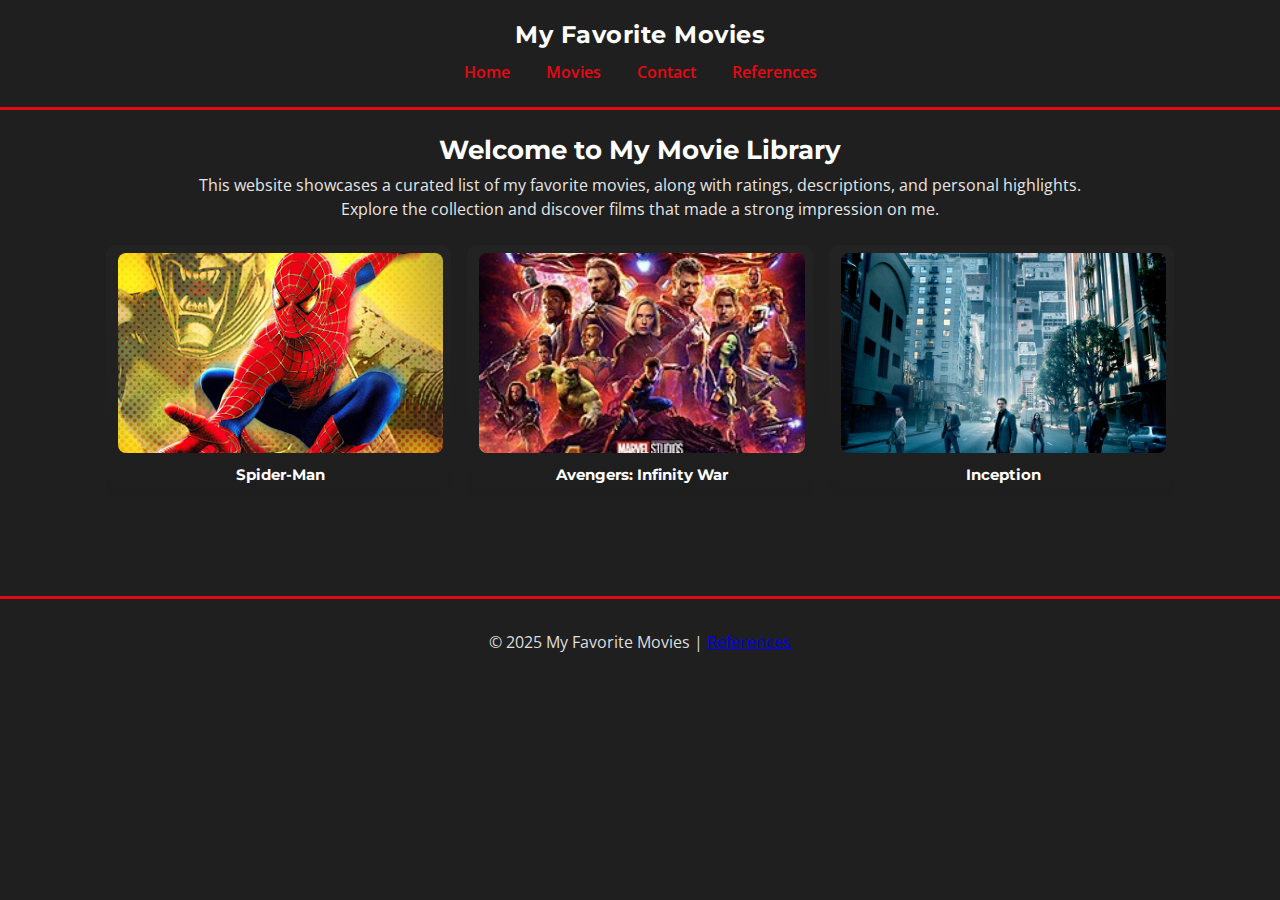
<file: project/index.html>
<!DOCTYPE html>
<html lang="en">
	<head>
		<meta charset="UTF-8" />
		<meta name="viewport" content="width=device-width, initial-scale=1.0" />
		<title>My Favorite Movies</title>
		<meta
			name="description"
			content="A curated list of my favorite movies with ratings and descriptions." />
		<meta name="author" content="Artur Calderon" />
		<link rel="stylesheet" href="./styles/styles.css" />
		<link
			href="https://fonts.googleapis.com/css2?family=Montserrat:wght@400;700&family=Open+Sans:wght@300;400;600&display=swap"
			rel="stylesheet" />
	</head>
	<body>
		<header>
			<h1>My Favorite Movies</h1>
			<nav>
				<a href="index.html">Home</a>
				<a href="movies.html">Movies</a>
				<a href="contact.html">Contact</a>
				<a href="references.html">References</a>
			</nav>
		</header>

		<main class="home-main">
			<section class="intro">
				<h2>Welcome to My Movie Library</h2>
				<p>
					This website showcases a curated list of my favorite movies,
					along with ratings, descriptions, and personal highlights.
					Explore the collection and discover films that made a strong
					impression on me.
				</p>
			</section>

			<section class="preview-grid">
				<a href="movies.html" class="preview-card">
					<img
						src="images/spiderman1.jpg"
						alt="Spider-Man poster"
						loading="lazy" />
					<h3>Spider-Man</h3>
				</a>
				<a href="movies.html" class="preview-card">
					<img
						src="images/avengersinfinity.jpg"
						alt="Infinity War poster"
						loading="lazy" />
					<h3>Avengers: Infinity War</h3>
				</a>
				<a href="movies.html" class="preview-card">
					<img
						src="images/inception.jpg"
						alt="Inception poster"
						loading="lazy" />
					<h3>Inception</h3>
				</a>
			</section>
		</main>

		<footer>
			<p>
				&copy; 2025 My Favorite Movies |
				<a href="references.html">References</a>
			</p>
		</footer>
	</body>
</html>
</file>
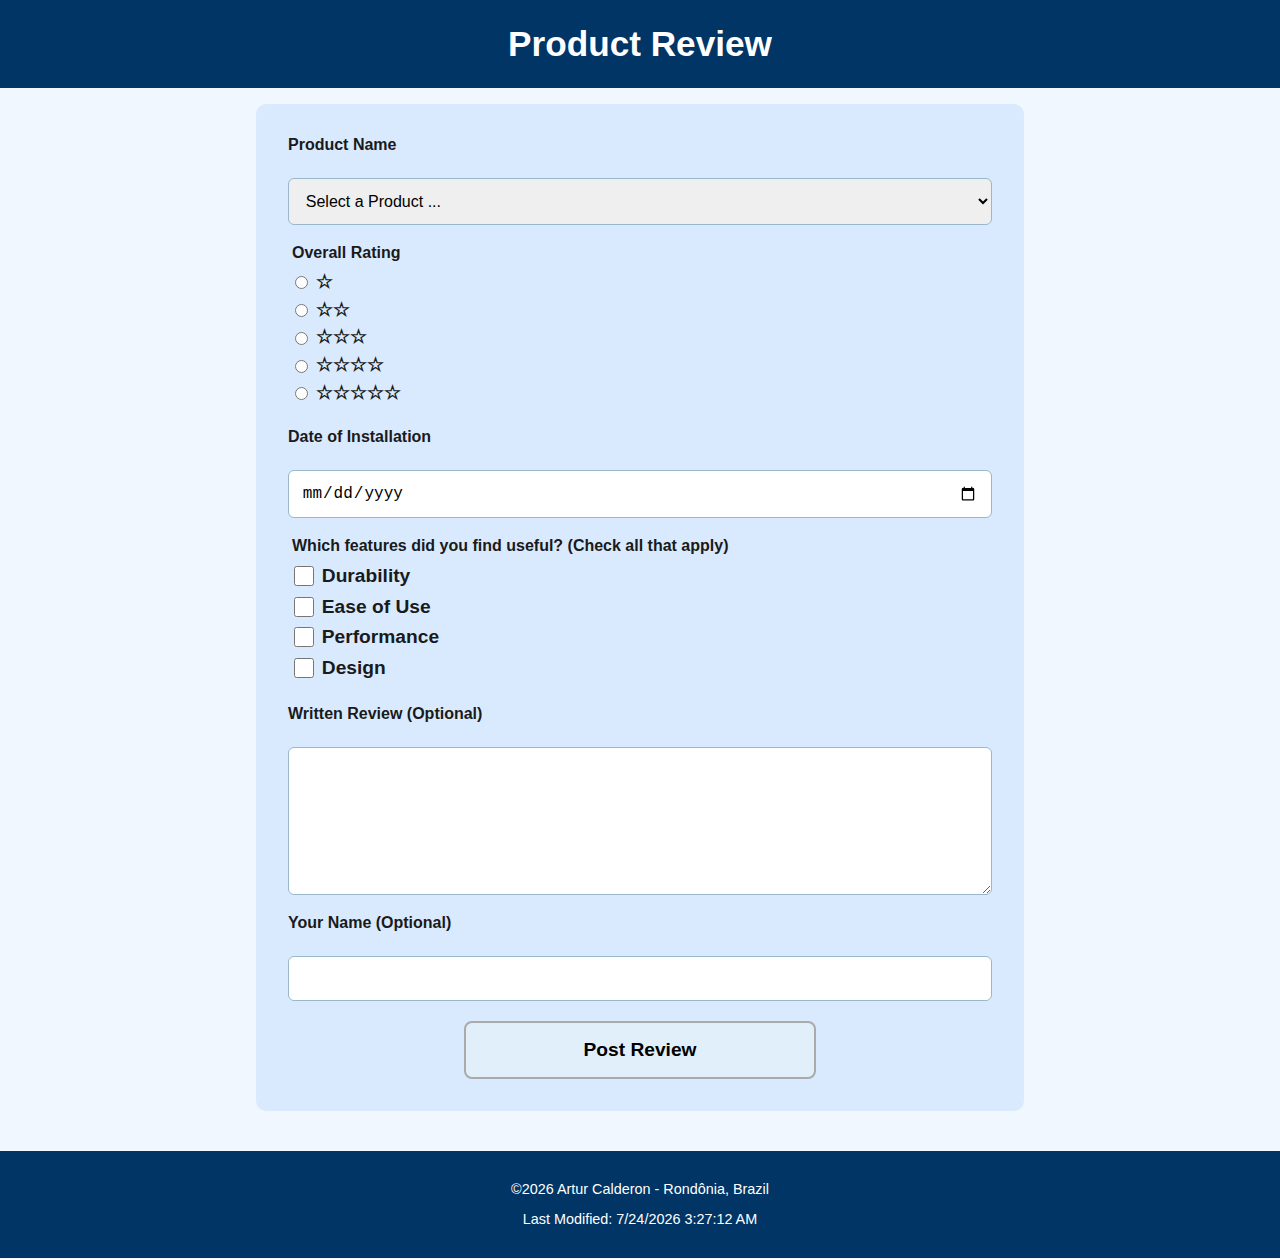
<file: form.html>
<!DOCTYPE html>
<html lang="en">
	<head>
		<meta charset="UTF-8" />
		<meta name="viewport" content="width=device-width, initial-scale=1.0" />
		<meta
			name="description"
			content="A form for submitting product reviews." />
		<meta name="author" content="Artur Calderon" />
		<link rel="stylesheet" href="styles/form.css" />
		<link rel="stylesheet" href="styles/form-large.css" />
		<title>Product Review</title>
	</head>
	<body>
		<header>
			<h1>Product Review</h1>
		</header>
		<main>
			<form method="get" action="review.html">
				<label for="product">Product Name</label>
				<select id="product" name="product" required>
					<option value="" disabled selected>
						Select a Product ...
					</option>
				</select>

				<fieldset>
					<legend>Overall Rating</legend>
					<label for="rate1"
						><input
							type="radio"
							id="rate1"
							name="rating"
							value="1"
							required />
						☆</label
					>
					<label for="rate2"
						><input
							type="radio"
							id="rate2"
							name="rating"
							value="2"
							required />
						☆☆</label
					>
					<label for="rate3"
						><input
							type="radio"
							id="rate3"
							name="rating"
							value="3"
							required />
						☆☆☆</label
					>
					<label for="rate4"
						><input
							type="radio"
							id="rate4"
							name="rating"
							value="4"
							required />
						☆☆☆☆</label
					>
					<label for="rate5"
						><input
							type="radio"
							id="rate5"
							name="rating"
							value="5"
							required />
						☆☆☆☆☆</label
					>
				</fieldset>

				<label for="install">Date of Installation</label>
				<input type="date" id="install" name="install" required />

				<fieldset>
					<legend>
						Which features did you find useful? (Check all that
						apply)
					</legend>
					<label for="durability"
						><input
							type="checkbox"
							id="durability"
							name="features"
							value="Durability" />
						Durability</label
					>
					<label for="ease"
						><input
							type="checkbox"
							id="ease"
							name="features"
							value="Ease of Use" />
						Ease of Use</label
					>
					<label for="performance"
						><input
							type="checkbox"
							id="performance"
							name="features"
							value="Performance" />
						Performance</label
					>
					<label for="design"
						><input
							type="checkbox"
							id="design"
							name="features"
							value="Design" />
						Design</label
					>
				</fieldset>

				<label for="review">Written Review (Optional)</label>
				<textarea id="review" name="review"></textarea>

				<label for="username">Your Name (Optional)</label>
				<input type="text" id="username" name="username" />

				<input type="submit" value="Post Review" />
			</form>
		</main>

		<footer>
			<p>
				<span id="currentyear"></span>
				Artur Calderon - Rondônia, Brazil
			</p>
			<p id="lastModified"></p>
		</footer>

		<script src="/scripts/form.js" defer></script>
	</body>
</html>
</file>
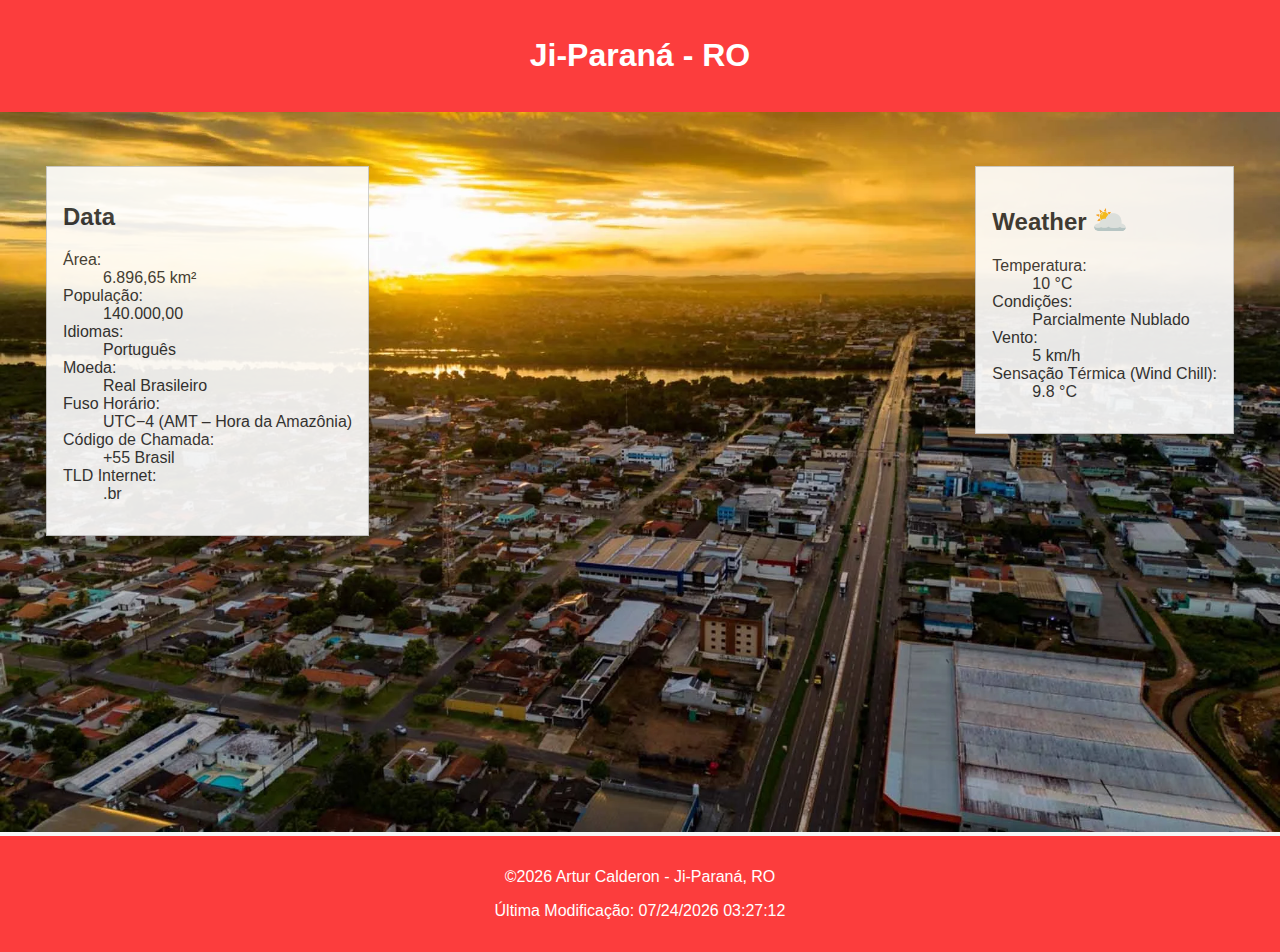
<file: place.html>
<!DOCTYPE html>
<html lang="pt-BR">
	<head>
		<meta charset="UTF-8" />
		<meta name="viewport" content="width=device-width, initial-scale=1.0" />
		<meta name="author" content="Artur Calderon" />
		<meta
			name="description"
			content="A page that show information for a place that i like" />
		<title>Ji-Paraná - Heart of Rondônia</title>
		<link rel="stylesheet" href="styles/place.css" />
		<link rel="stylesheet" href="styles/place-large.css" />
	</head>
	<body>
		<header>
			<h1>Ji-Paraná - RO</h1>
		</header>

		<main>
			<section class="hero">
				<picture>
					<source
						srcset="images/jipa-large.webp"
						media="(min-width: 900px)" />
					<source srcset="images/jipa_city.webp" />
					<img src="images/jipa-large.webp" alt="Ji-Paraná" />
				</picture>
			</section>

			<section class="data-card">
				<h2>Data</h2>
				<dl>
					<dt>Área:</dt>
					<dd>6.896,65 km²</dd>
					<dt>População:</dt>
					<dd>140.000,00</dd>
					<dt>Idiomas:</dt>
					<dd>Português</dd>
					<dt>Moeda:</dt>
					<dd>Real Brasileiro</dd>
					<dt>Fuso Horário:</dt>
					<dd>UTC−4 (AMT – Hora da Amazônia)</dd>
					<dt>Código de Chamada:</dt>
					<dd>+55 Brasil</dd>
					<dt>TLD Internet:</dt>
					<dd>.br</dd>
				</dl>
			</section>

			<section class="weather-card">
				<h2 class="weather-title">Weather</h2>
				<div class="weather-icon-mobile">
					<img
						src="images/wheathericon.svg"
						alt="Ícone de Sol e Nuvem"
						width="50"
						height="50" />
				</div>

				<dl>
					<dt>Temperatura:</dt>
					<dd>10 °C</dd>
					<dt>Condições:</dt>
					<dd>Parcialmente Nublado</dd>
					<dt>Vento:</dt>
					<dd>5 km/h</dd>
					<dt>Sensação Térmica (Wind Chill):</dt>
					<dd id="wind-chill">N/A</dd>
				</dl>
			</section>
		</main>

		<footer>
			<p>
				&copy;<span id="currentyear"></span> Artur Calderon - Ji-Paraná,
				RO
			</p>
			<p>Última Modificação: <span id="lastmodified"></span></p>
		</footer>

		<script src="scripts/place.js" defer></script>
	</body>
</html>
</file>
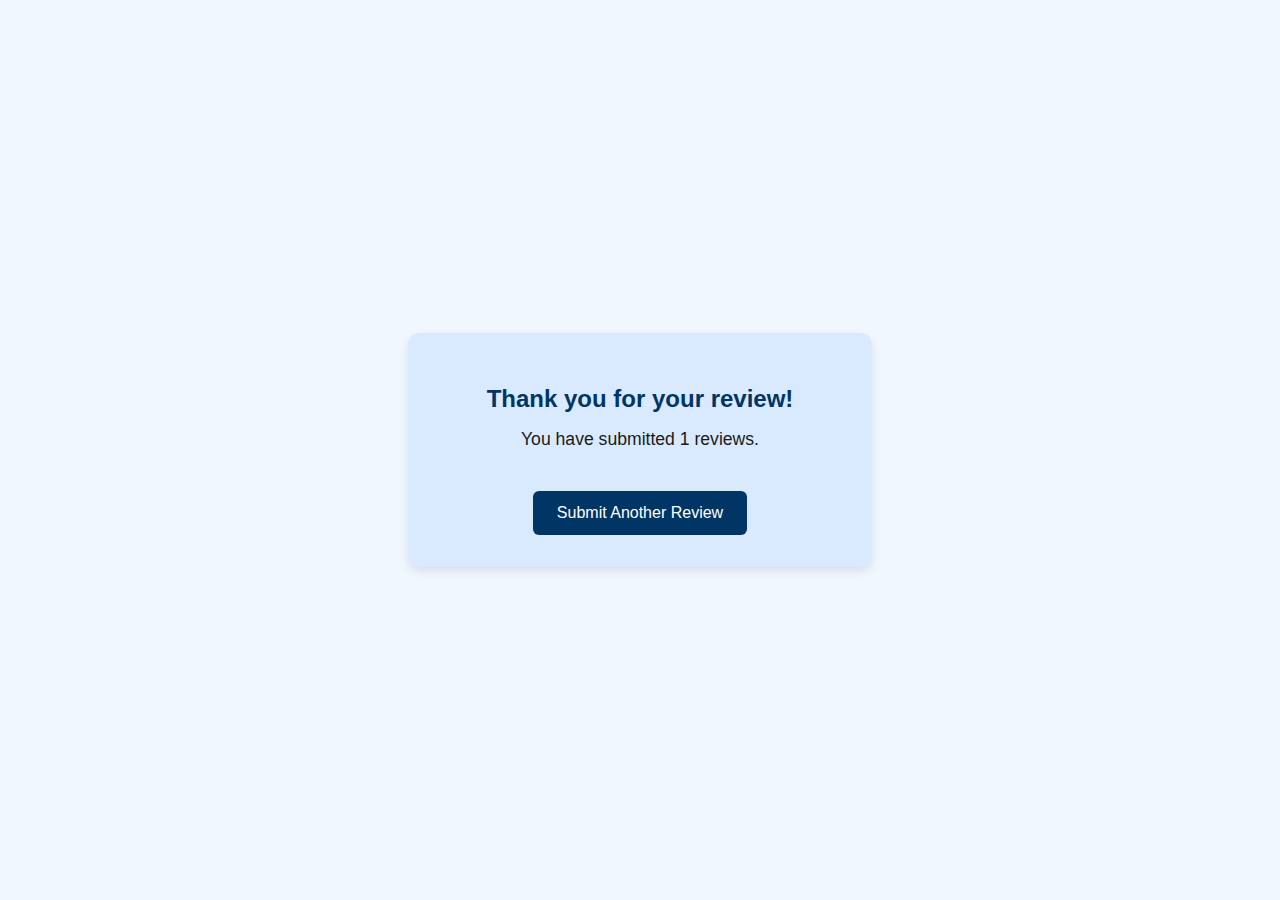
<file: review.html>
<!DOCTYPE html>
<html lang="en">
	<head>
		<meta charset="UTF-8" />
		<meta name="viewport" content="width=device-width, initial-scale=1.0" />
		<title>Review Submitted</title>
		<link rel="stylesheet" href="/styles/form.css" />
		<style>
			body {
				font-family: Arial, sans-serif;
				background-color: var(--color-bg);
				margin: 0;
				padding: 0;
				display: flex;
				justify-content: center;
				align-items: center;
				height: 100vh;
				text-align: center;
				color: var(--color-text);
			}

			main {
				background-color: var(--color-panel);
				padding: 2rem;
				border-radius: 12px;
				box-shadow: 0 4px 10px rgba(0, 0, 0, 0.1);
				width: 90%;
				max-width: 400px;
			}

			h2 {
				color: var(--color-header);
				margin-bottom: 1rem;
			}

			#counterDisplay {
				font-size: 1.1rem;
				margin-top: 1rem;
			}

			button {
				margin-top: 1.5rem;
				padding: 0.8rem 1.5rem;
				font-size: 1rem;
				color: #fff;
				background-color: var(--color-header);
				border: none;
				border-radius: 6px;
				cursor: pointer;
			}
		</style>
	</head>
	<body>
		<main>
			<h2>Thank you for your review!</h2>
			<p id="counterDisplay"></p>
			<button onclick="window.location.href='form.html'">
				Submit Another Review
			</button>
		</main>

		<script>
			// increment review counter
			let count = Number(localStorage.getItem("reviewCount")) || 0;
			count++;
			localStorage.setItem("reviewCount", count);

			document.getElementById(
				"counterDisplay"
			).textContent = `You have submitted ${count} reviews.`;
		</script>
	</body>
</html>
</file>
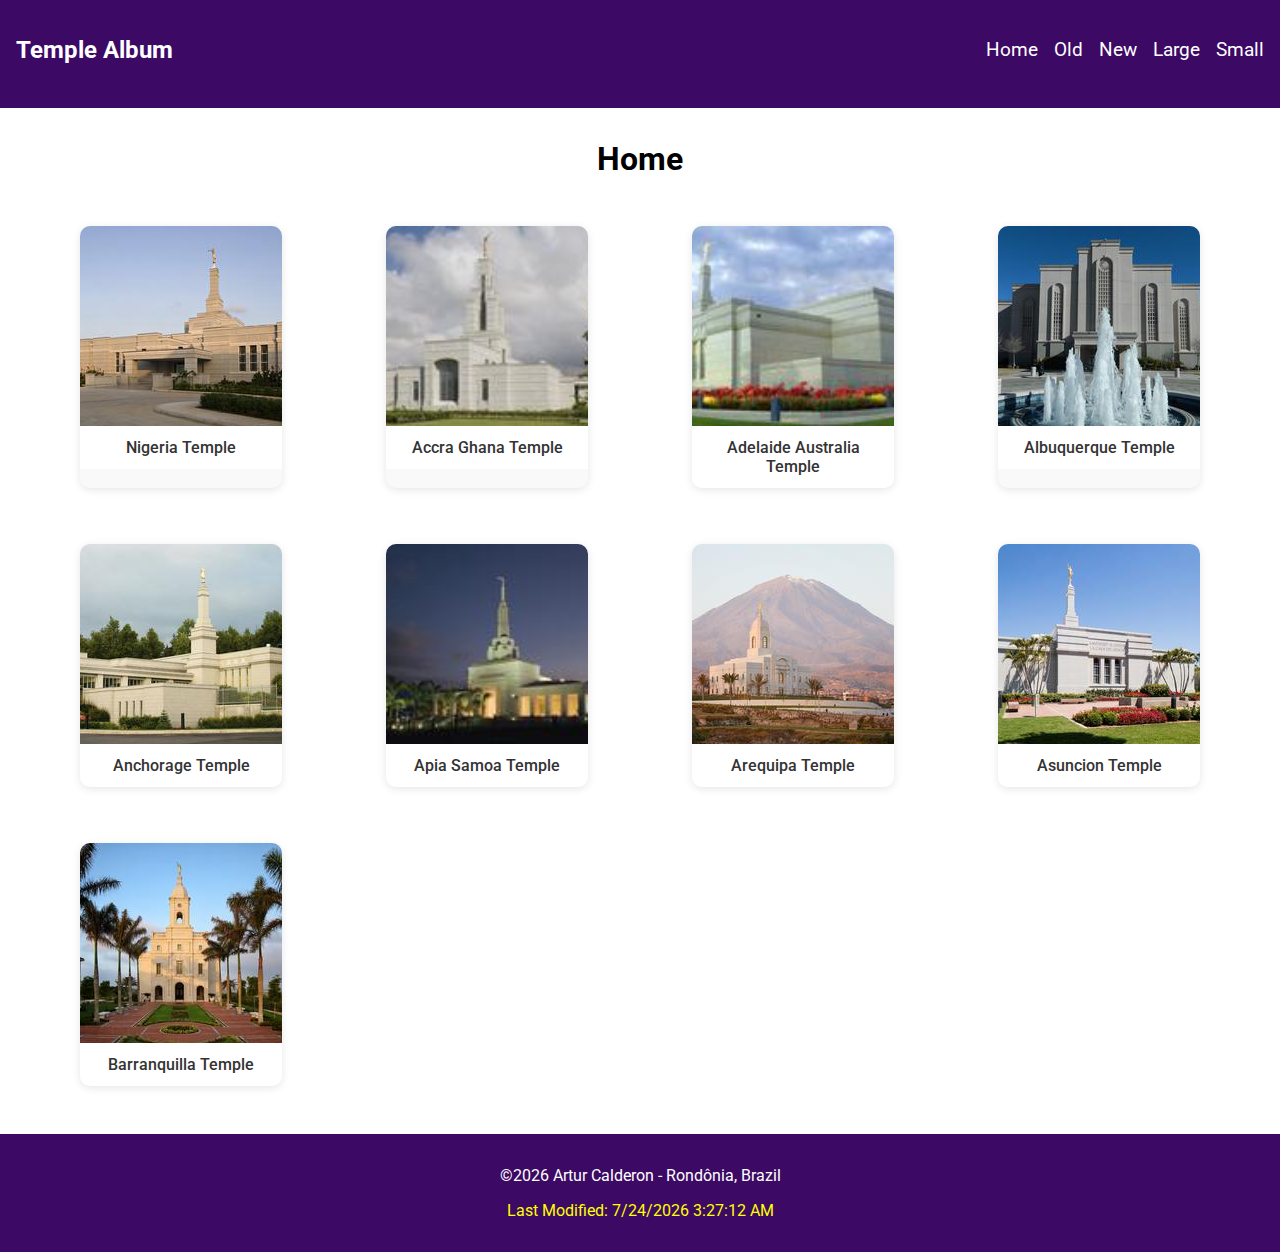
<file: temples.html>
<!DOCTYPE html>
<html lang="en">
	<head>
		<meta charset="UTF-8" />
		<meta name="viewport" content="width=device-width, initial-scale=1.0" />
		<title>Temple album</title>
		<link rel="preconnect" href="https://fonts.googleapis.com" />
		<link rel="preconnect" href="https://fonts.gstatic.com" crossorigin />
		<link
			href="https://fonts.googleapis.com/css2?family=Roboto:ital,wght@0,100..900;1,100..900&display=swap"
			rel="stylesheet" />
		<meta
			name="description"
			content="Temple album page with grid and responsive design created with mobile first" />
		<meta name="author" content="Artur Calderon" />
		<link rel="stylesheet" href="styles/temples-large.css" />
		<link rel="stylesheet" href="styles/temples.css" />
		<script src="scripts/temples.js" defer></script>
	</head>
	<body>
		<header>
			<span class="menu-icon">
				<svg
					xmlns="http://www.w3.org/2000/svg"
					width="16"
					height="16"
					fill="currentColor"
					class="bi bi-list open-icon"
					viewBox="0 0 16 16">
					<path
						fill-rule="evenodd"
						d="M2.5 12a.5.5 0 0 1 .5-.5h10a.5.5 0 0 1 0 1H3a.5.5 0 0 1-.5-.5m0-4a.5.5 0 0 1 .5-.5h10a.5.5 0 0 1 0 1H3a.5.5 0 0 1-.5-.5m0-4a.5.5 0 0 1 .5-.5h10a.5.5 0 0 1 0 1H3a.5.5 0 0 1-.5-.5" />
				</svg>

				<svg
					xmlns="http://www.w3.org/2000/svg"
					width="16"
					height="16"
					fill="currentColor"
					class="bi bi-x-lg close-icon"
					viewBox="0 0 16 16">
					<path
						d="M2.146 2.854a.5.5 0 1 1 .708-.708L8 7.293l5.146-5.147a.5.5 0 0 1 .708.708L8.707 8l5.147 5.146a.5.5 0 0 1-.708.708L8 8.707l-5.146 5.147a.5.5 0 0 1-.708-.708L7.293 8z" />
				</svg>
			</span>
			<h2>Temple Album</h2>
			<nav>
				<ul>
					<li>Home</li>
					<li>Old</li>
					<li>New</li>
					<li>Large</li>
					<li>Small</li>
				</ul>
			</nav>
		</header>
		<main>
			<h1>Home</h1>
			<section class="album">
				<figure>
					<img
						src="images/aba-nigeria-temple-lds.jpg"
						alt="Nigeria Temple" />
					<figcaption>Nigeria Temple</figcaption>
				</figure>
				<figure>
					<img
						src="images/accra-ghana-temple-.jpg"
						alt="Accra Ghana" />
					<figcaption>Accra Ghana Temple</figcaption>
				</figure>
				<figure>
					<img
						src="images/adelaide-australia-temple.jpg"
						alt="Adelaide Australia Temple" />
					<figcaption>Adelaide Australia Temple</figcaption>
				</figure>
				<figure>
					<img
						src="images/albuquerque-temple.jpg"
						alt="Albuquerque Temple" />
					<figcaption>Albuquerque Temple</figcaption>
				</figure>
				<figure>
					<img
						src="images/anchorage-temple.jpg"
						alt="Anchorage Temple" />
					<figcaption>Anchorage Temple</figcaption>
				</figure>
				<figure>
					<img
						src="images/apia-samoa-temple.jpg"
						alt="Apia Samoa Temple" />
					<figcaption>Apia Samoa Temple</figcaption>
				</figure>
				<figure>
					<img src="images/arequipa.jpeg" alt="Arequipa Temple" />
					<figcaption>Arequipa Temple</figcaption>
				</figure>
				<figure>
					<img src="images/asuncion.jpeg" alt="Asuncion Temple" />
					<figcaption>Asuncion Temple</figcaption>
				</figure>
				<figure>
					<img
						src="images/barranquilla-columblia.jpg"
						alt="Barranquilla Temple" />
					<figcaption>Barranquilla Temple</figcaption>
				</figure>
			</section>
		</main>
		<footer>
			<p>
				<span id="currentyear"></span>
				Artur Calderon - Rondônia, Brazil
			</p>
			<p id="lastModified"></p>
		</footer>
	</body>
</html>
</file>
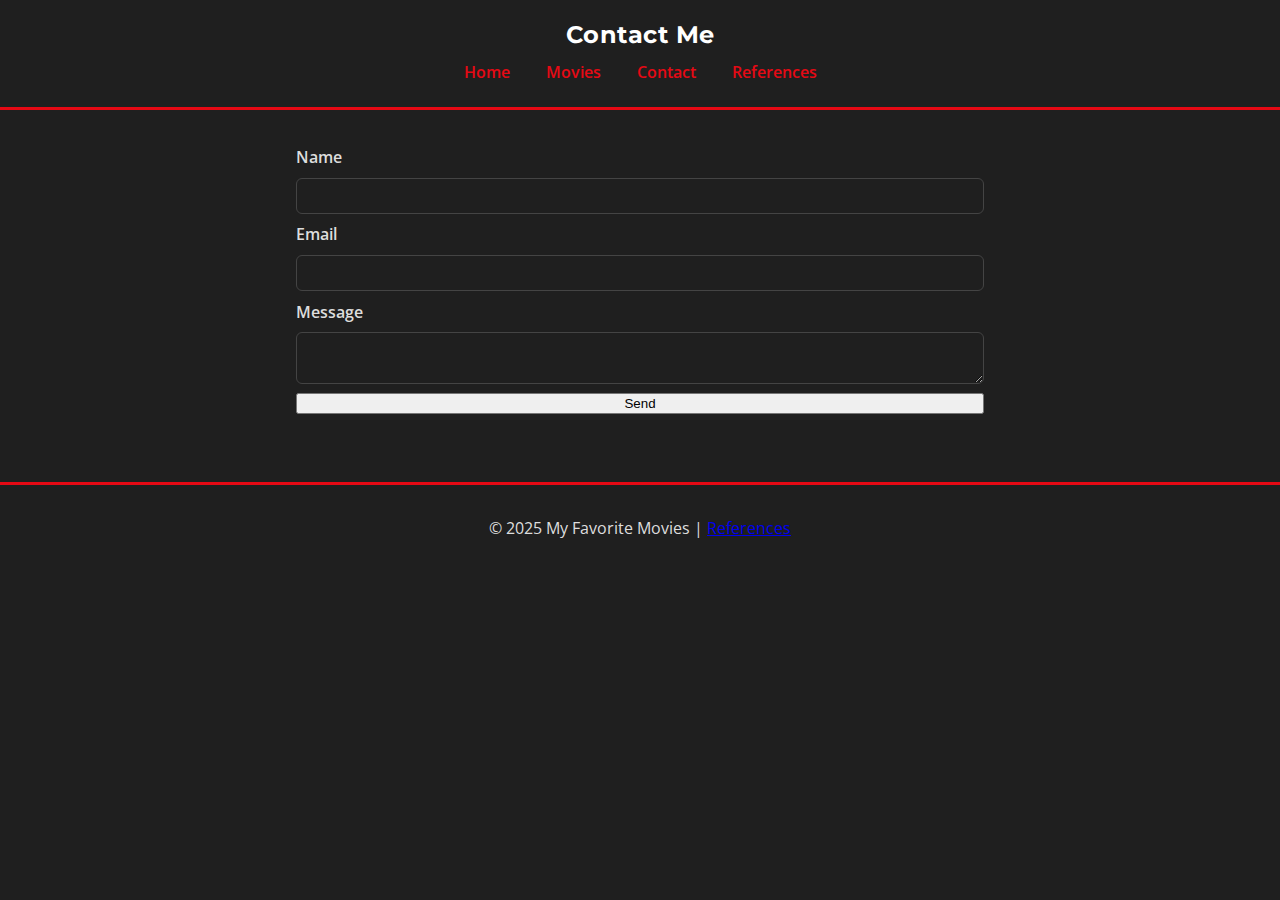
<file: project/contact.html>
<!DOCTYPE html>
<html lang="en">
	<head>
		<meta charset="UTF-8" />
		<meta name="viewport" content="width=device-width, initial-scale=1.0" />
		<title>Contact</title>
		<link rel="stylesheet" href="./styles/styles.css" />
		<link
			href="https://fonts.googleapis.com/css2?family=Montserrat:wght@400;700&family=Open+Sans:wght@300;400;600&display=swap"
			rel="stylesheet" />
	</head>
	<body>
		<header>
			<h1>Contact Me</h1>
			<nav>
				<a href="index.html">Home</a>
				<a href="movies.html">Movies</a>
				<a href="contact.html">Contact</a>
				<a href="references.html">References</a>
			</nav>
		</header>

		<main class="contact-main">
			<form id="contactForm">
				<label for="name">Name</label>
				<input type="text" id="name" name="name" required />

				<label for="email">Email</label>
				<input type="email" id="email" name="email" required />

				<label for="message">Message</label>
				<textarea id="message" name="message" required></textarea>

				<button type="submit">Send</button>
			</form>
		</main>

		<footer>
			<p>
				&copy; 2025 My Favorite Movies |
				<a href="references.html">References</a>
			</p>
		</footer>
	</body>
</html>
</file>
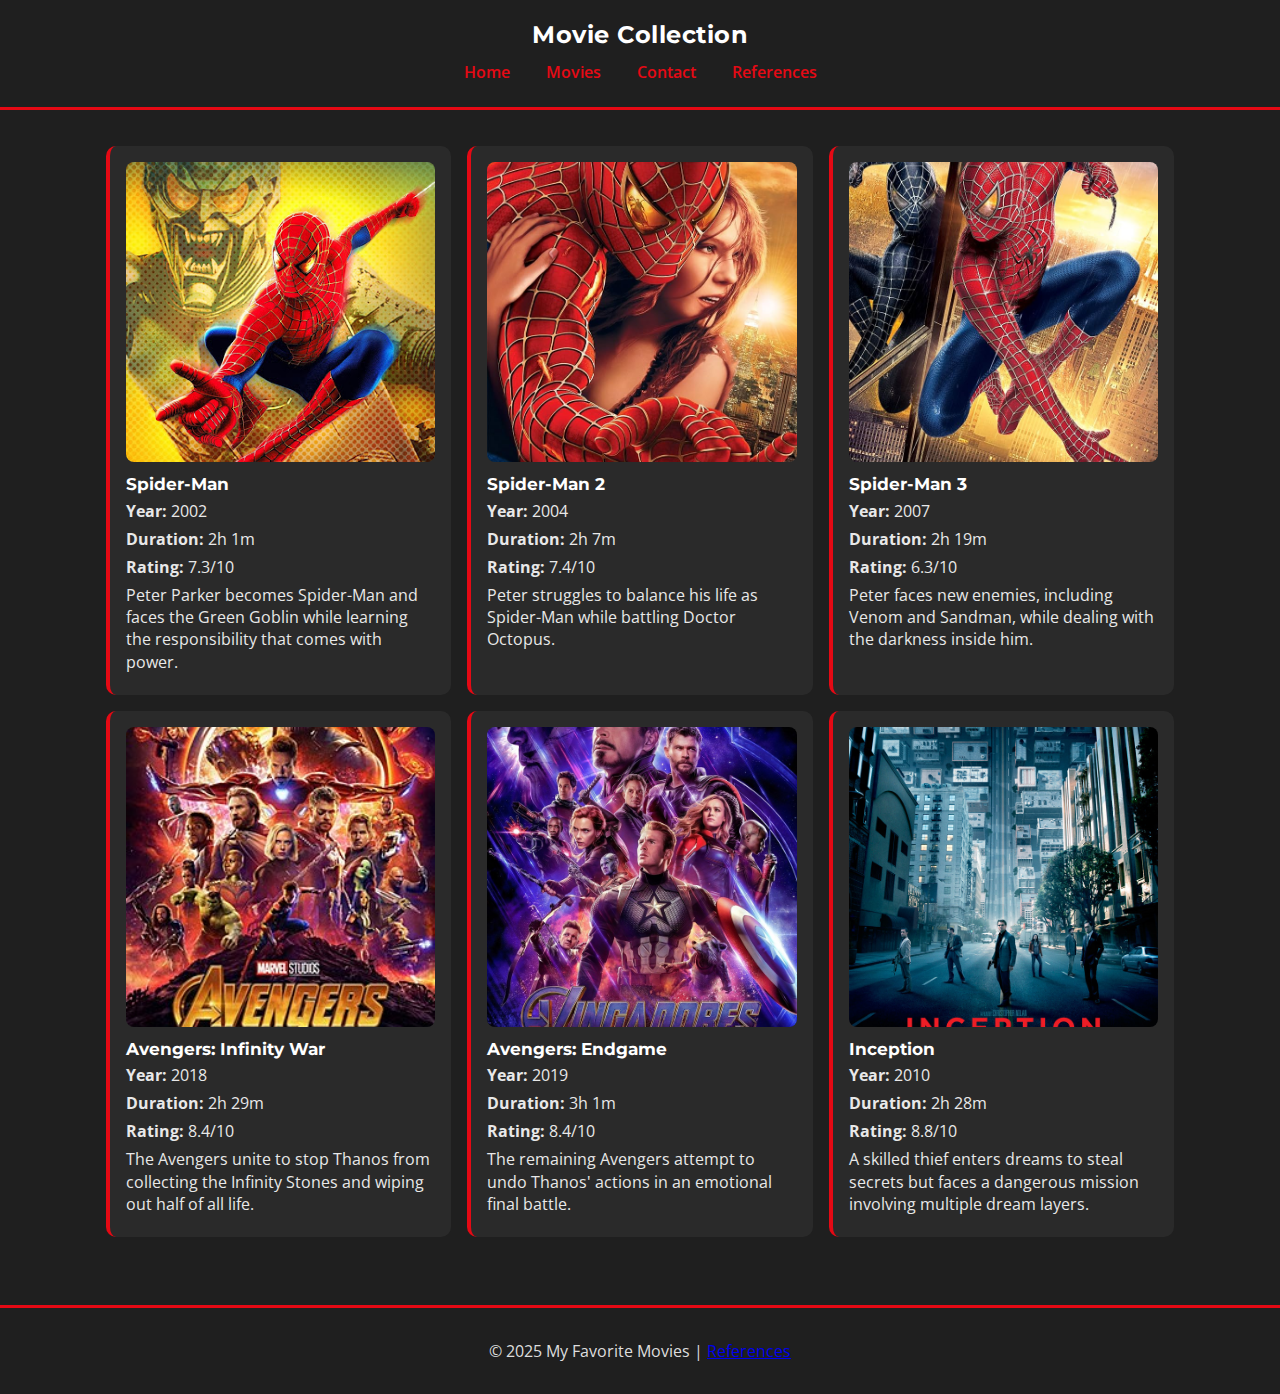
<file: project/movies.html>
<!DOCTYPE html>
<html lang="en">
	<head>
		<meta charset="UTF-8" />
		<meta name="viewport" content="width=device-width, initial-scale=1.0" />
		<title>Movies</title>
		<link rel="stylesheet" href="./styles/styles.css" />
		<link
			href="https://fonts.googleapis.com/css2?family=Montserrat:wght@400;700&family=Open+Sans:wght@300;400;600&display=swap"
			rel="stylesheet" />
		<script src="./scripts/script.js" defer></script>
	</head>
	<body>
		<header>
			<h1>Movie Collection</h1>
			<nav>
				<a href="index.html">Home</a>
				<a href="movies.html">Movies</a>
				<a href="contact.html">Contact</a>
				<a href="references.html">References</a>
			</nav>
		</header>

		<main>
			<section id="movie-container" class="movie-grid"></section>
		</main>

		<footer>
			<p>
				&copy; 2025 My Favorite Movies |
				<a href="references.html">References</a>
			</p>
		</footer>
	</body>
</html>
</file>
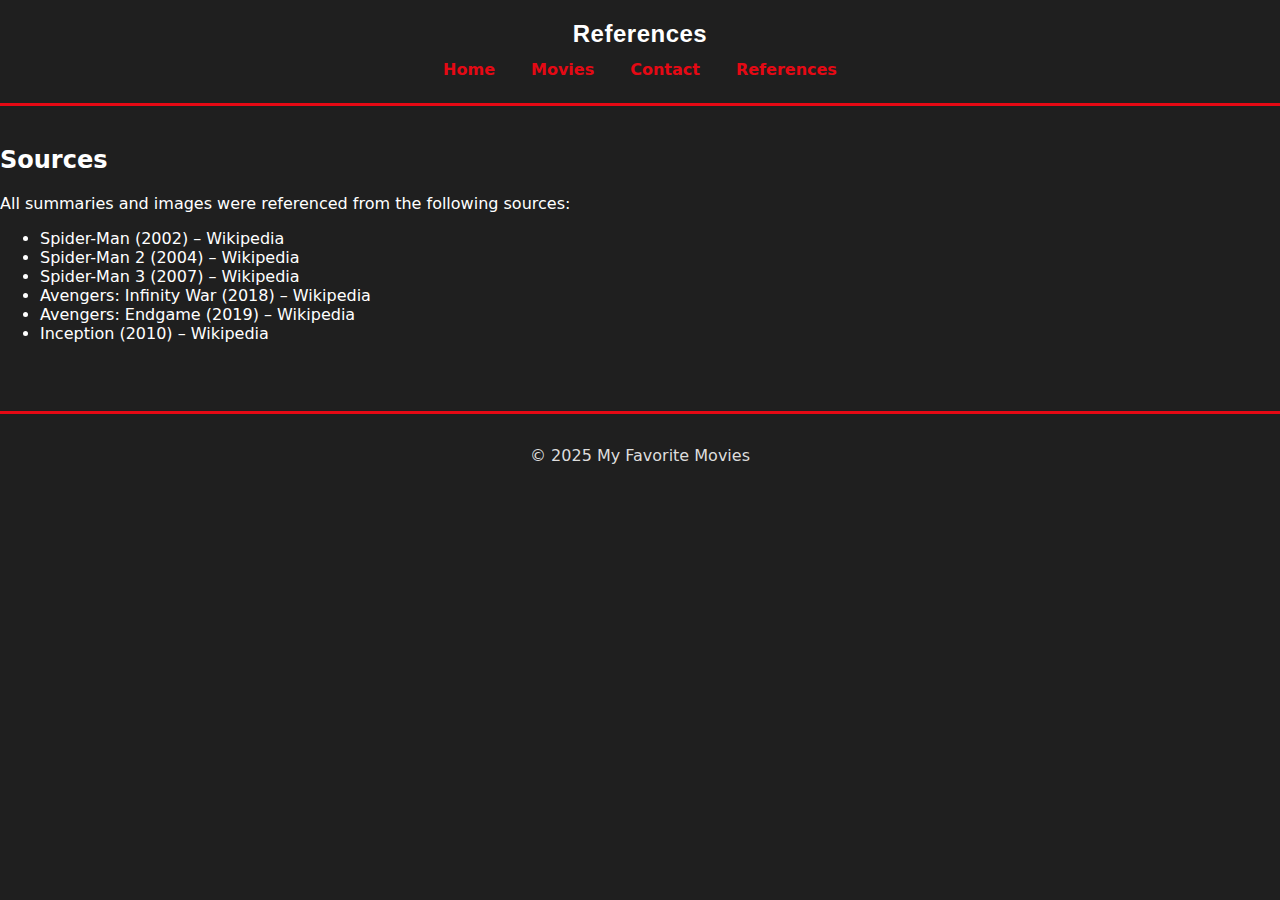
<file: project/references.html>
<!DOCTYPE html>
<html lang="en">
	<head>
		<meta charset="UTF-8" />
		<meta name="viewport" content="width=device-width, initial-scale=1.0" />
		<title>References</title>
		<link rel="stylesheet" href="./styles/styles.css" />
	</head>
	<body>
		<header>
			<h1>References</h1>
			<nav>
				<a href="index.html">Home</a>
				<a href="movies.html">Movies</a>
				<a href="contact.html">Contact</a>
				<a href="references.html">References</a>
			</nav>
		</header>

		<main>
			<section>
				<h2>Sources</h2>
				<p>
					All summaries and images were referenced from the following
					sources:
				</p>
				<ul>
					<li>Spider-Man (2002) – Wikipedia</li>
					<li>Spider-Man 2 (2004) – Wikipedia</li>
					<li>Spider-Man 3 (2007) – Wikipedia</li>
					<li>Avengers: Infinity War (2018) – Wikipedia</li>
					<li>Avengers: Endgame (2019) – Wikipedia</li>
					<li>Inception (2010) – Wikipedia</li>
				</ul>
			</section>
		</main>

		<footer>
			<p>&copy; 2025 My Favorite Movies</p>
		</footer>
	</body>
</html>
</file>
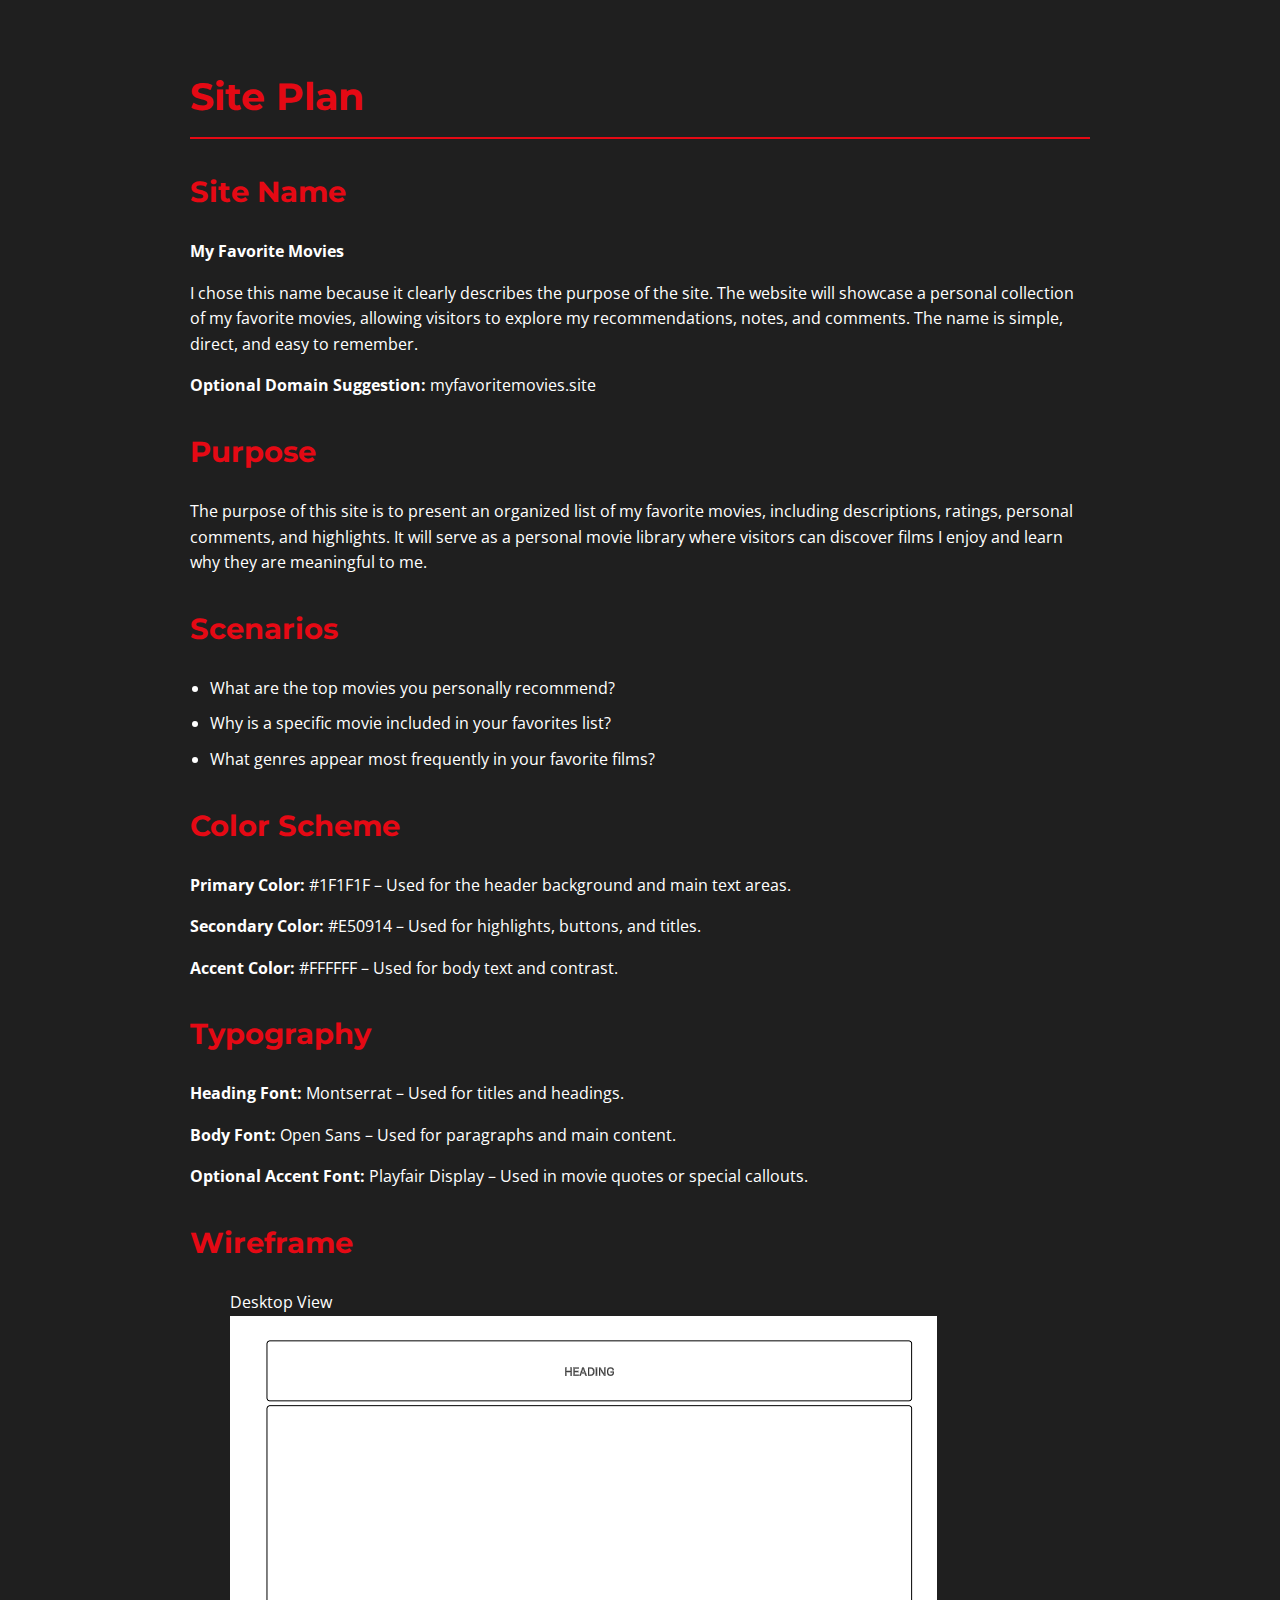
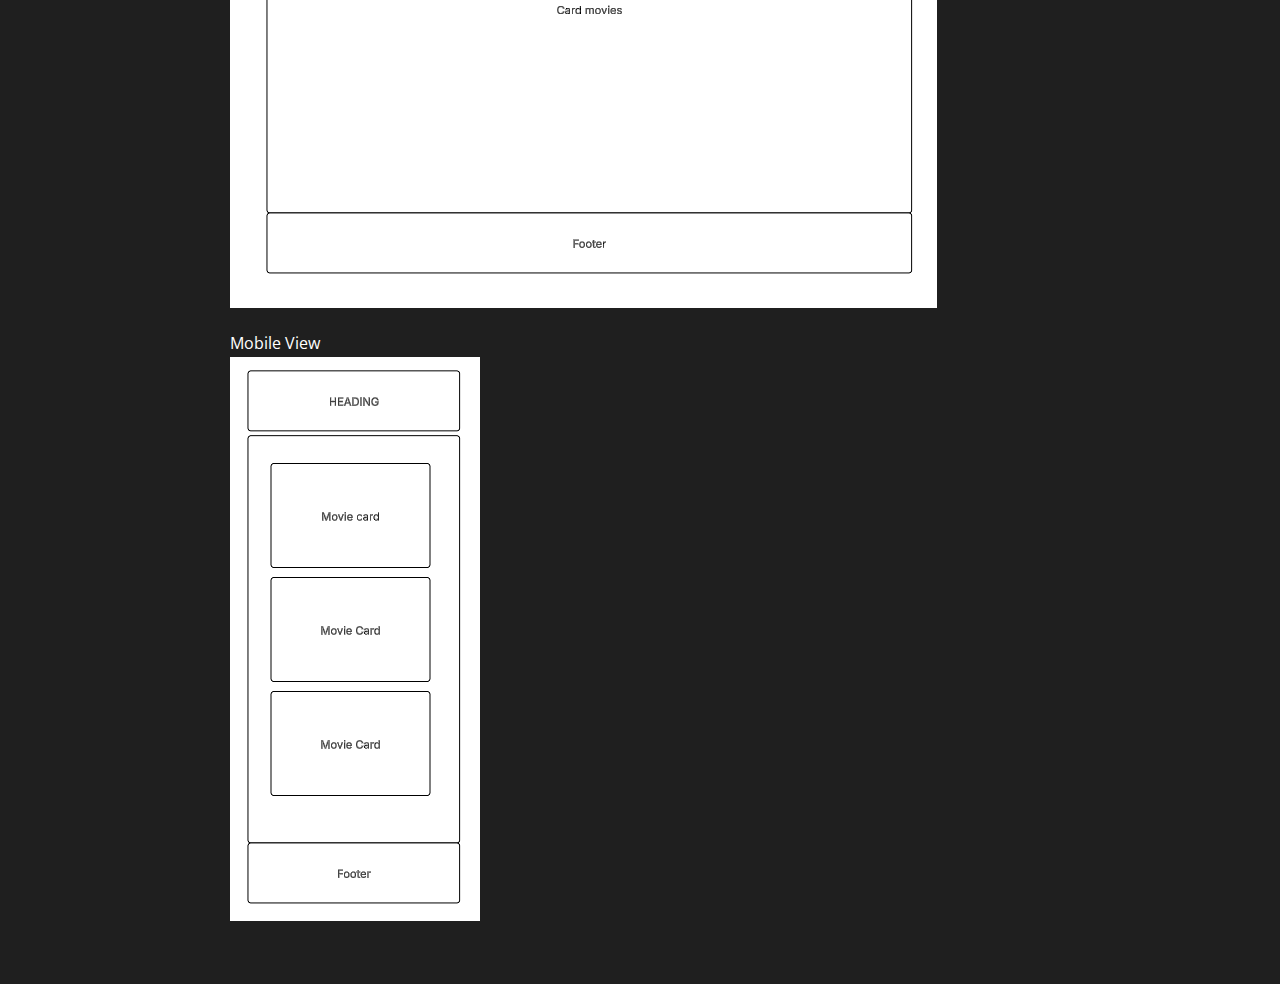
<file: project/siteplan.html>
<!DOCTYPE html>
<html lang="en">
	<head>
		<meta charset="UTF-8" />
		<meta name="viewport" content="width=device-width, initial-scale=1.0" />
		<meta name="author" content="Artur Calderon" />
		<meta name="description" content="Website to show my favorite movies" />
		<link rel="preconnect" href="https://fonts.googleapis.com" />
		<link rel="preconnect" href="https://fonts.gstatic.com" crossorigin />
		<link
			href="https://fonts.googleapis.com/css2?family=Montserrat:ital,wght@0,100..900;1,100..900&family=Open+Sans:ital,wght@0,300..800;1,300..800&display=swap"
			rel="stylesheet" />
		<link rel="stylesheet" href="./styles/base.css" />

		<title>Site Plan - My Favorite Movies</title>
	</head>
	<body>
		<h1>Site Plan</h1>

		<h2>Site Name</h2>
		<p><strong>My Favorite Movies</strong></p>
		<p>
			I chose this name because it clearly describes the purpose of the
			site. The website will showcase a personal collection of my favorite
			movies, allowing visitors to explore my recommendations, notes, and
			comments. The name is simple, direct, and easy to remember.
		</p>

		<p>
			<strong>Optional Domain Suggestion:</strong> myfavoritemovies.site
		</p>

		<h2>Purpose</h2>
		<p>
			The purpose of this site is to present an organized list of my
			favorite movies, including descriptions, ratings, personal comments,
			and highlights. It will serve as a personal movie library where
			visitors can discover films I enjoy and learn why they are
			meaningful to me.
		</p>

		<h2>Scenarios</h2>
		<ul>
			<li>What are the top movies you personally recommend?</li>
			<li>Why is a specific movie included in your favorites list?</li>
			<li>What genres appear most frequently in your favorite films?</li>
		</ul>

		<h2>Color Scheme</h2>
		<p>
			<strong>Primary Color:</strong> #1F1F1F – Used for the header
			background and main text areas.
		</p>
		<p>
			<strong>Secondary Color:</strong> #E50914 – Used for highlights,
			buttons, and titles.
		</p>
		<p>
			<strong>Accent Color:</strong> #FFFFFF – Used for body text and
			contrast.
		</p>

		<h2>Typography</h2>
		<p>
			<strong>Heading Font:</strong> Montserrat – Used for titles and
			headings.
		</p>
		<p>
			<strong>Body Font:</strong> Open Sans – Used for paragraphs and main
			content.
		</p>
		<p>
			<strong>Optional Accent Font:</strong> Playfair Display – Used in
			movie quotes or special callouts.
		</p>

		<h2>Wireframe</h2>

		<div class="wireframe">
			<figure>
				<figcaption>Desktop View</figcaption>
				<img
					src="./images/desktopProjectView.png"
					alt="Desktop Wireframe View" />
			</figure>
			<figure>
				<figcaption>Mobile View</figcaption>
				<img
					src="./images/mobileProjectView.png"
					alt="Mobile Wireframe View" />
			</figure>
		</div>
	</body>
</html>
</file>
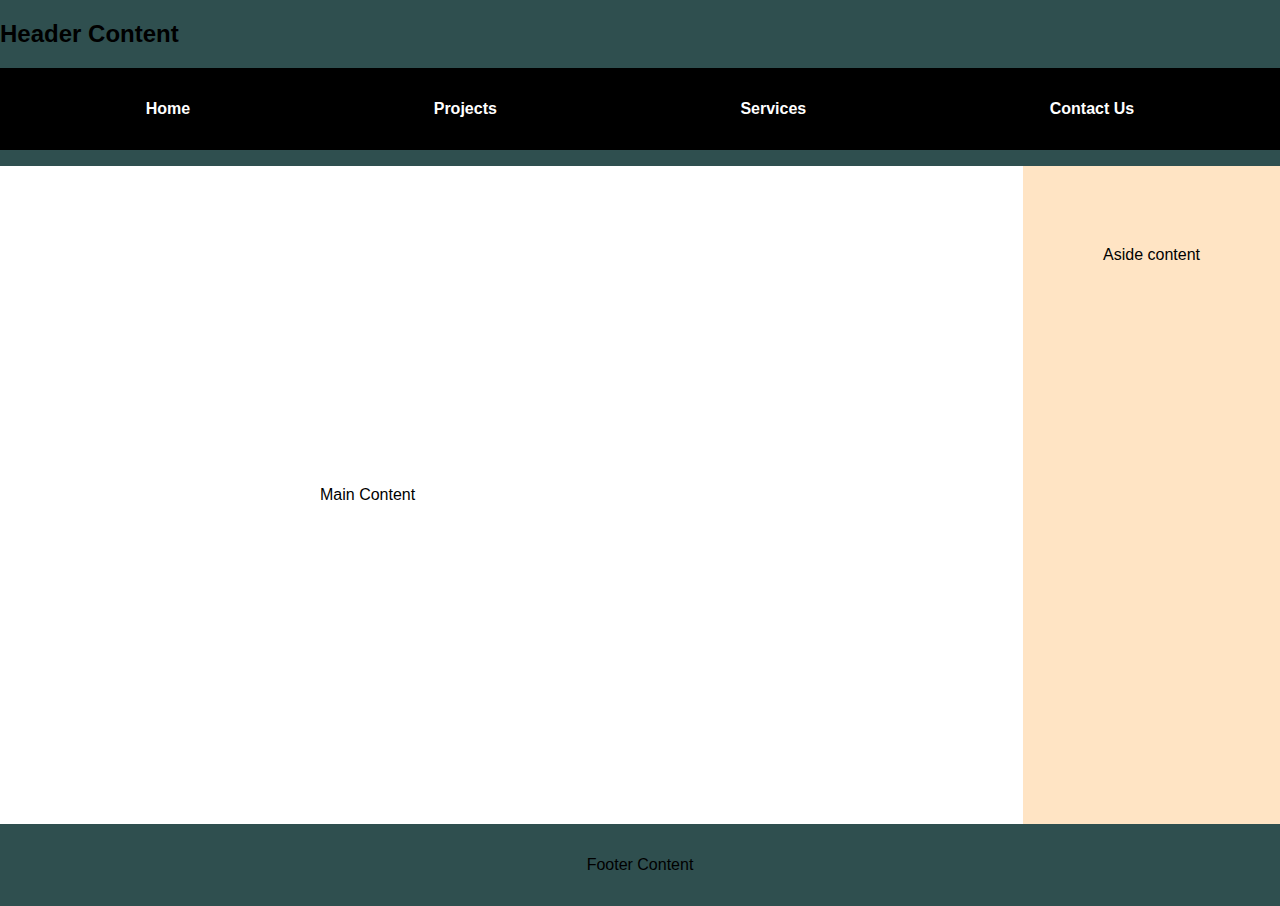
<file: week01/basic-layout.html>
<!DOCTYPE html>
<html lang="en">
	<head>
		<meta charset="UTF-8" />
		<meta name="viewport" content="width=device-width, initial-scale=1.0" />
		<title>Layout</title>
		<link rel="stylesheet" href="./styles/layout.css" />
	</head>
	<body>
		<div class="container">
			<header>
				<h2>Header Content</h2>
				<nav>
					<ul>
						<li>Home</li>
						<li>Projects</li>
						<li>Services</li>
						<li>Contact Us</li>
					</ul>
				</nav>
			</header>
			<main>Main Content</main>
			<aside>Aside content</aside>
			<footer>Footer Content</footer>
		</div>
	</body>
</html>
</file>
<file: project/styles/styles.css>
/* fonts are loaded in the HTML files (Montserrat + Open Sans) */

/* Color / typography variables */
:root {
    --primary: #1F1F1F;
    --secondary: #E50914;
    --accent: #FFFFFF;
    --card-bg: #2A2A2A;
    --max-width: 1100px;
}

/* Reset / base */
* {
    box-sizing: border-box
}

html,
body {
    height: 100%
}

body {
    margin: 0;
    font-family: 'Open Sans', system-ui, Arial, sans-serif;
    background-color: var(--primary);
    color: var(--accent);
    -webkit-font-smoothing: antialiased;
    -moz-osx-font-smoothing: grayscale;
}

/* Container utility */
.container {
    max-width: var(--max-width);
    margin: 0 auto;
    padding: 0 1rem;
}

/* Header */
header {
    background: var(--primary);
    border-bottom: 3px solid var(--secondary);
    padding: 1.25rem 0;
}

header h1 {
    margin: 0;
    text-align: center;
    font-family: 'Montserrat', sans-serif;
    font-weight: 700;
    font-size: 1.5rem;
    letter-spacing: 0.5px;
}

nav {
    display: flex;
    justify-content: center;
    gap: 1.25rem;
    margin-top: 0.5rem;
}

nav a {
    color: var(--secondary);
    text-decoration: none;
    font-weight: 600;
    padding: .25rem .5rem;
}

nav a[aria-current="page"],
nav a.active {
    border-bottom: 2px solid var(--secondary);
}

/* Main layout specifics */
main {
    padding: 1.25rem 0
}

.home-main .intro {
    max-width: 900px;
    margin: 0 auto 1.5rem auto;
    text-align: center;
}

.home-main .intro h2 {
    font-family: 'Montserrat', sans-serif;
    margin: .25rem 0;
    font-size: 1.6rem;
}

.home-main .intro p {
    margin: 0.5rem 0 0;
    color: #e6e6e6;
    line-height: 1.5;
}

/* ====== Preview grid on index (cards with only image + title) ====== */
.preview-grid {
    max-width: var(--max-width);
    margin: 1rem auto;
    padding: 0 1rem 2rem;
    display: grid;
    grid-template-columns: repeat(auto-fit, minmax(160px, 1fr));
    gap: 1rem;
    align-items: start;
}

/* The preview card is an <a> */
.preview-card {
    display: block;
    text-decoration: none;
    background: linear-gradient(180deg, rgba(255, 255, 255, 0.02), rgba(0, 0, 0, 0.04));
    border-radius: 10px;
    padding: 0.5rem;
    transition: transform .18s ease, box-shadow .18s ease;
    overflow: hidden;
    border-left: 4px solid transparent;
    color: var(--accent);
    text-align: center;
}

/* image inside preview card */
.preview-card img {
    width: 100%;
    height: 200px;
    object-fit: cover;
    border-radius: 8px;
    display: block;
    margin-bottom: 0.5rem;
}

/* title under image */
.preview-card h3 {
    margin: 0;
    font-size: 0.95rem;
    font-family: 'Montserrat', sans-serif;
    color: var(--accent);
    padding: 0.25rem 0;
}

/* hover / focus effects */
.preview-card:hover,
.preview-card:focus {
    transform: translateY(-6px);
    box-shadow: 0 12px 30px rgba(0, 0, 0, 0.45);
    border-left-color: var(--secondary);
    outline: none;
}

.preview-card:focus {
    box-shadow: 0 0 0 4px rgba(229, 9, 20, 0.12);
}

/* ====== Movie grid (movies.html) ====== */
.movie-grid {
    max-width: var(--max-width);
    margin: 0 auto;
    padding: 1rem;
    display: grid;
    grid-template-columns: repeat(auto-fit, minmax(260px, 1fr));
    gap: 1rem;
}

/* full movie card */
.movie-card {
    background: var(--card-bg);
    padding: 1rem;
    border-radius: 10px;
    border-left: 4px solid var(--secondary);
    transition: transform .16s ease, box-shadow .16s ease;
}

.movie-card img {
    width: 100%;
    height: 300px;
    object-fit: cover;
    border-radius: 8px;
    display: block;
    margin-bottom: .75rem;
}

.movie-card h3 {
    margin: .25rem 0;
    font-family: 'Montserrat', sans-serif;
    font-size: 1.05rem;
}

.movie-card p {
    margin: .35rem 0;
    color: #e8e8e8;
    line-height: 1.4
}

/* card hover */
.movie-card:hover {
    transform: translateY(-6px);
    box-shadow: 0 14px 36px rgba(0, 0, 0, 0.55);
}

/* Form & contact page */
form {
    max-width: 720px;
    margin: 0 auto;
    background: transparent;
    padding: 1rem;
    display: grid;
    gap: .6rem
}

input,
textarea,
select {
    padding: .6rem;
    border-radius: 6px;
    border: 1px solid #444;
    background: #1f1f1f;
    color: var(--accent)
}

label {
    font-weight: 600;
    color: #ddd
}

/* Footer */
footer {
    margin-top: 2rem;
    border-top: 3px solid var(--secondary);
    text-align: center;
    padding: 1rem;
    color: #ddd;
}

/* Responsive tweaks */
@media (max-width:600px) {
    .preview-card img {
        height: 160px
    }

    .movie-card img {
        height: 220px
    }

    header h1 {
        font-size: 1.25rem
    }

    .home-main .intro h2 {
        font-size: 1.25rem
    }
}
</file>
<file: styles/form.css>
:root {
    --color-bg: #f0f7ff;
    --color-header: #003566;
    --color-panel: #d9eaff;
    --color-text: #1a1a1a;
    --color-border: #99b8cc;
    --color-button-bg: #e1effa;
    --color-button-hover: #cfe3f5;
}


body {
    font-family: Arial, sans-serif;
    margin: 0;
    padding: 0;
    background-color: var(--color-bg);
    color: var(--color-text);
}

header {
    background-color: var(--color-header);
    padding: 1.5rem;
    text-align: center;
}

header h1 {
    color: #fff;
    margin: 0;
    font-size: 1.8rem;
}

main {
    padding: 1rem;
}

form {
    background-color: var(--color-panel);
    padding: 1.2rem;
    border-radius: 10px;
    display: flex;
    flex-direction: column;
    gap: 1.2rem;
}

label {
    font-weight: bold;
    display: block;
    margin-bottom: 0.3rem;
}

select,
input[type="date"],
input[type="text"],
textarea {
    /* width: 100%; */
    padding: 0.8rem;
    border-radius: 6px;
    border: 1px solid var(--color-border);
    font-size: 1rem;
}

textarea {
    min-height: 120px;
    resize: vertical;
}

fieldset {
    border: none;
    padding: 0;
}

fieldset legend {
    font-weight: bold;
    margin-bottom: 0.5rem;
}

fieldset label {
    display: flex;
    align-items: center;
    gap: 0.3rem;
    font-size: 1.2rem;
}

fieldset label input[type="checkbox"] {
    width: 20px;
    height: 20px;
}

input[type="submit"] {
    padding: 1rem;
    font-size: 1.2rem;
    background-color: var(--color-button-bg);
    border: 2px solid #aaa;
    border-radius: 8px;
    cursor: pointer;
    font-weight: bold;
}

input[type="submit"]:hover {
    background-color: var(--color-button-hover);
}

footer {
    background-color: var(--color-header);
    color: #fff;
    text-align: center;
    padding: 1rem;
    margin-top: 1.5rem;
    font-size: 0.9rem;
}
</file>
<file: styles/form-large.css>
@media (min-width: 768px) {
    main {
        width: 60%;
        margin: auto;
    }

    header h1 {
        font-size: 2.2rem;
    }

    form {
        padding: 2rem;
    }

    input[type="submit"] {
        width: 50%;
        margin: auto;
    }
}
</file>
<file: styles/place.css>
body{
    box-sizing: border-box;
    margin: 0;
}
:root {
    --primary-color: #fc3d3d;
    --secondary-color: #007e3a;
    --accent-color: #ffffff;

    --text-dark: #333333;
    --text-light: #ffffff;
    --background-light: #f4f4f4;

    --heading-font: 'Merriweather', serif;
    --body-font: 'Roboto', sans-serif;
}

body {
    font-family: var(--body-font);
    background-color: var(--background-light);
    color: var(--text-dark);
}

header {
    background-color: var(--primary-color);
    color: var(--text-light);
    padding: 1rem;
    text-align: center;
}




.data-card,
.weather-card {
    background-color: var(--accent-color);
    padding: 1rem;
    margin: 1rem;
    border: 1px solid #ccc;
}

.weather-title::after {
    content: none;
}
.hero{
    display: flex;
    align-items: center;
    justify-content: center;
}

.hero img{
    max-width: 100%;
    height: auto;
}
footer {
    background-color: var(--primary-color);
    text-align: center;
    padding: 1rem 0;
    color: white;
}

footer #lastModified {
    color: yellow;
}
</file>
<file: styles/place-large.css>
@media (min-width: 900px) {

    main {
        display: grid;
        grid-template-columns: 1fr 2fr 1fr;
        grid-template-rows: auto auto;
   
    }

    .hero {
        grid-column: 1 / 4;
        grid-row: 1 / 2;
    }

    .data-card {
        grid-column: 1 / 2;
        grid-row: 1 / 2;
        position: absolute;
        top: 150px;
        left: 30px;
        opacity: 0.9;
    }

    .weather-card {
        grid-column: 3 / 4;
        grid-row: 1 / 2;
        position: absolute;
        top: 150px;
        right: 30px;
        opacity: 0.9;
    }

    .weather-icon-mobile {
        display: none;
    }

    .weather-title::after {
        content: "🌥️";
        font-size: 1.2em;
        padding-left: 5px;
    }
}
</file>
<file: styles/temples-large.css>
@media (min-width: 768px) {
    header {
        grid-template-columns: auto 1fr;
        grid-template-rows: auto;
    }

    .menu-icon {
        display: none;
    }

    header nav {
        display: flex !important;
        grid-column: 2;
        grid-row: 1;
        justify-content: end !important;
    }

    header nav ul {
        flex-direction: row !important;
        justify-content:space-evenly;
        gap: 2rem;
    }

    header h1 {
        grid-column: 1;
        grid-row: 1;
        justify-self: start;
    }
}
</file>
<file: styles/temples.css>
body{
    margin: 0;
    box-sizing: border-box;
    font-family: var(--font-family);
}

:root{
    --primary-color: #3c0965;
    --font-family: "Roboto", sans-serif;
}

header{
    background-color: var(--primary-color);
    color: white;
    padding: 1rem;
    font-family: var(--font-family);
    display: grid;
    grid-template-columns: auto 1fr;
    grid-template-rows: auto auto;
    justify-content:space-between;
    align-items: center;
    gap: 0.5rem 1rem;
}

.bi {
    display: block;
    justify-self: end;
    grid-column: 2;
    grid-row: 1;
    color: white;
    width: 30px;
    height: 30px;

    cursor: pointer;
}

header h2{
    grid-column: 1;
    grid-row: 1;
}
header nav{
    display: none;
    align-items: center;
    justify-content: center;
    grid-column: 1 / span 2;
}
header nav.show{
    display: flex;
}

header nav ul{
    display:flex;
    flex-direction: column;
    justify-content: center;
    align-items: center;
    list-style: none;
    gap: 1rem;

    font-size: 1.2rem;
}

header nav ul li a{
    text-decoration: none;
    color: inherit;
    cursor: pointer;
}

header nav ul li:hover{
    text-decoration: underline;
}

header .close-icon{
    justify-self: end;
    display: none;
}   

header.open .open-icon{
    display: none;
}
header.open .close-icon{
    display: block;
}


main{
    max-width: 1200px;
    margin: 2rem auto;
    text-align: center;
}

.album {
    display: grid;
    grid-template-columns: repeat(auto-fit, minmax(250px, 1fr));
    gap: 1.5rem;
    margin-top: 2rem;
}
.album figure {
    background-color: #f9f9f9;
    border-radius: 10px;
    box-shadow: 0 2px 8px rgba(0, 0, 0, 0.1);
    overflow: hidden;
    transition: transform 0.3s ease, box-shadow 0.3s ease;
}

.album figure:hover {
    transform: translateY(-5px);
    box-shadow: 0 6px 12px rgba(0, 0, 0, 0.15);
}

.album img {
    width: 100%;
    height: 200px;
    object-fit: cover;
    display: block;
}

.album figcaption {
    padding: 0.75rem;
    font-size: 1rem;
    font-weight: 500;
    color: #333;
    background-color: #fff;
}

footer {
    background-color: var(--primary-color);
    text-align: center;
    padding: 1rem 0;
    color: white;
}

footer #lastModified {
    color: yellow;
}
</file>
<file: project/styles/base.css>
body {
    background-color: #1F1F1F;
    /* Primary color */
    color: #FFFFFF;
    /* Accent color for text */
    font-family: 'Open Sans', sans-serif;
    line-height: 1.6;
    margin: 20px auto;
    max-width: 900px;
    padding: 20px;
}

h1,
h2 {
    font-family: 'Montserrat', sans-serif;
    color: #E50914;
}

h1 {
    font-size: 2.4rem;
    border-bottom: 2px solid #E50914;
    padding-bottom: 10px;
}

h2 {
    margin-top: 30px;
    font-size: 1.8rem;
}

em.quote {
    font-family: 'Playfair Display', serif;
    font-style: italic;
    color: #E50914;
    font-size: 1.1rem;
}

p,
li {
    font-size: 1rem;
    margin-bottom: 10px;
}

ul {
    padding-left: 20px;
}

code {
    background: #333;
    padding: 3px 6px;
    border-radius: 4px;
    color: #E50914;
}
</file>
<file: week01/styles/layout.css>
body{
    margin: 0;
    padding: 0;
    box-sizing: border-box;
    
}

.container{
    display: grid;
    font-family: 'Franklin Gothic Medium', 'Arial Narrow', Arial, sans-serif;
    grid-template: auto 1fr auto/auto 1fr auto;
    height: 100vh;
}

header{
    background-color: darkslategray;
    grid-column: 1/4;
}

header nav {
    width: 100%;
    background-color: black;
}

nav ul{
    display: flex;
    justify-content: space-around;
    color:white;
    padding: 2rem;
    gap: 1rem;
    list-style: none;
    cursor: pointer;
}
nav ul li{
    font-size: 1rem;
    font-weight: bold;
}

aside{
    padding: 5rem;
    grid-column: 3/4;
    background-color: bisque;
}

main{
    padding: 20rem;
    grid-column: 1/2;
}

footer{
    padding: 2rem;
    grid-column: 1/4;
    text-align: center;
    background-color: darkslategrey;
}
</file>
